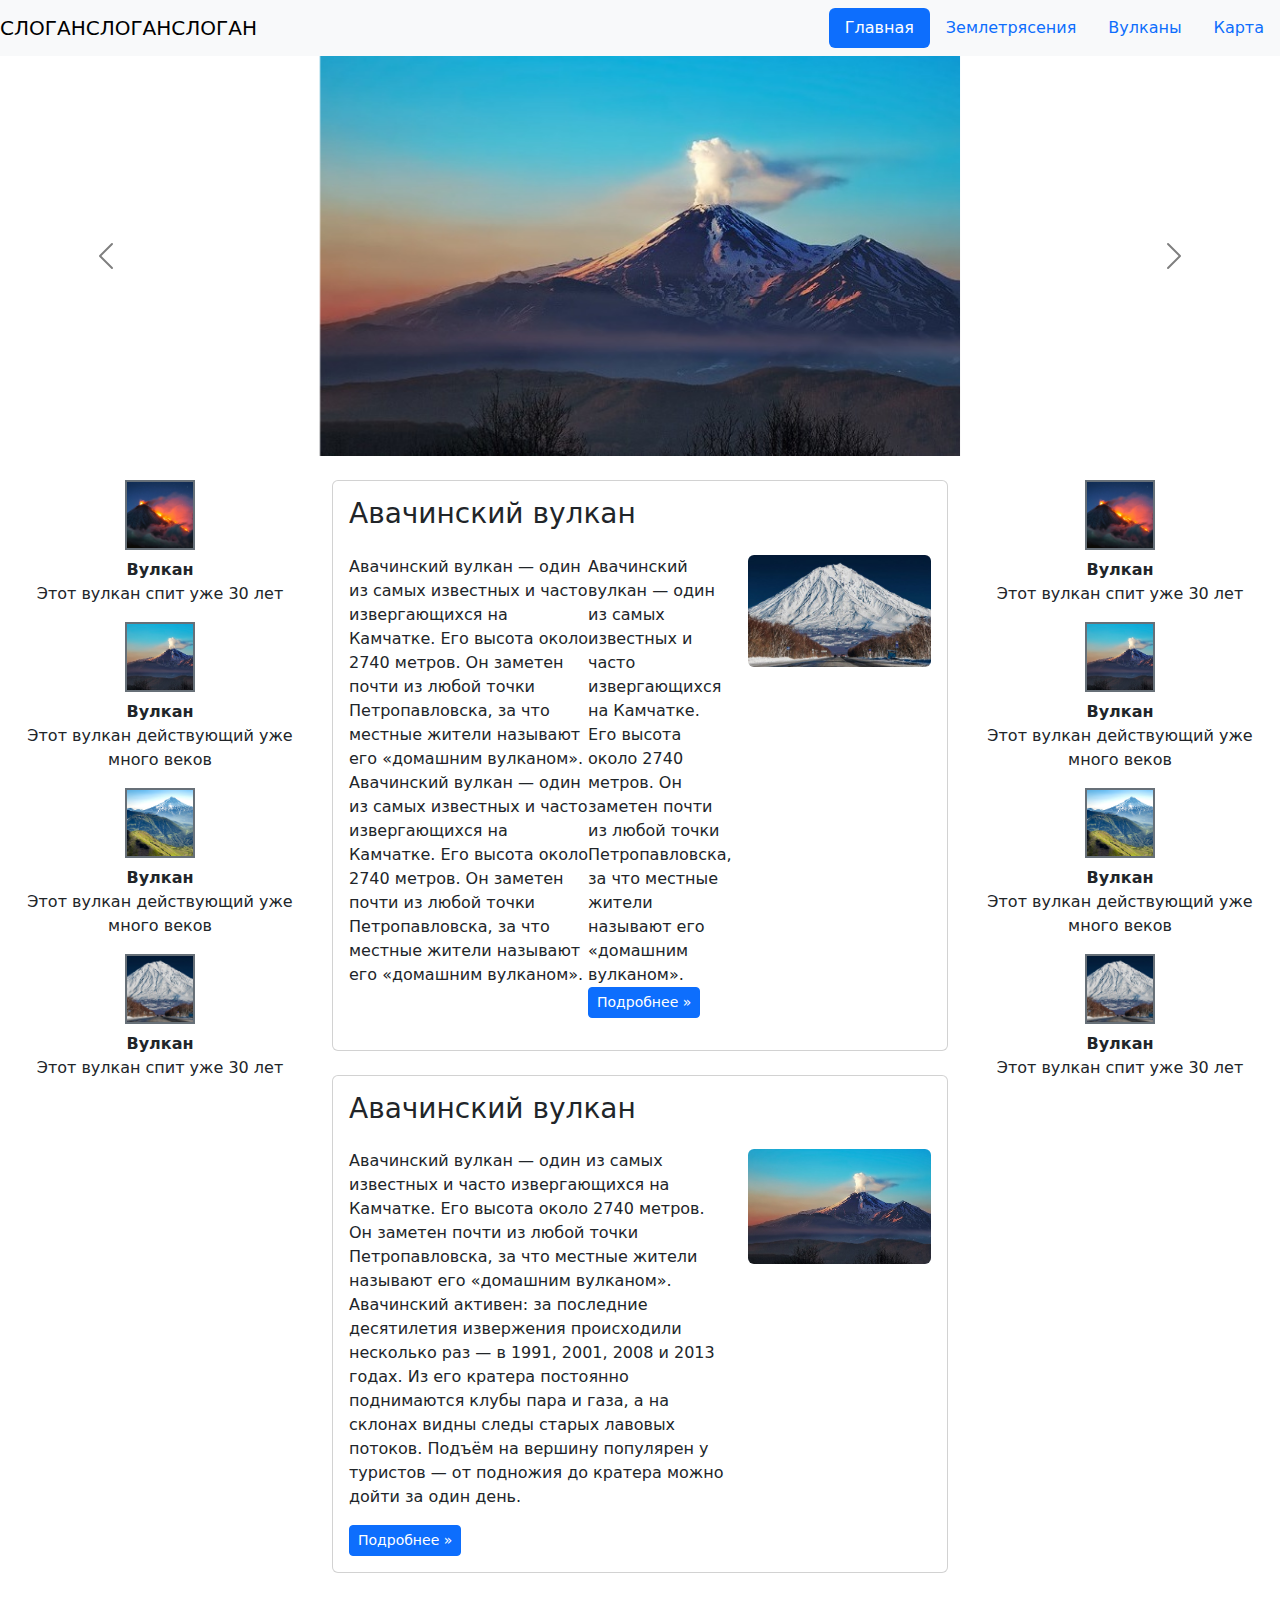
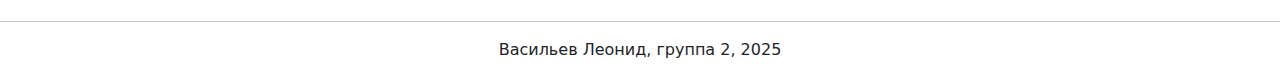
<file: index.html>
<!DOCTYPE html>
<html lang="ru">
<head>
  <meta charset="UTF-8">
  <meta name="viewport" content="width=device-width, initial-scale=1.0">
  <title>Вулканы и землетрясения</title>

  
  <link href="https://cdn.jsdelivr.net/npm/bootstrap@5.3.3/dist/css/bootstrap.min.css" rel="stylesheet">
    
  <script src="https://cdn.jsdelivr.net/npm/bootstrap@5.3.3/dist/js/bootstrap.bundle.min.js"></script>
  <link rel="stylesheet" href="styles/style.css">
</head>
<body>

<!--   
  <header class="border rounded-3 p-2 mb-3">
    <div class="container-fluid d-flex align-items-center">
      <div class="logo fw-bold me-auto">
        СЛОГАНСЛОГАНСЛОГАН
      </div>

      <nav class="headmenu nav nav-pills">
        <a href="#" class="nav-link active" aria-current="page">Главная</a>
        <a href="#" class="nav-link">Землетрясения</a>
        <a href="#" class="nav-link">Вулканы</a>
        <a href="#" class="nav-link">Карта</a>
      </nav>
    </div>
  </header> -->
 <header><div class="navbar navbar-expand-md bg-light navbar-light " >  

 <a class="navbar-brand" href="#">СЛОГАНСЛОГАНСЛОГАН</a>
 
 <button
 class="navbar-toggler"
 type="button"
 data-bs-toggle="collapse"
 data-bs-target="#menu"
 >
 <span class="navbar-toggler-icon"></span>
 </button>
 
 <div class="collapse navbar-collapse nav nav-pills justify-content-end flex-column flex-md-row  " id="menu">
        <a href="#" class="nav-link active" aria-current="page">Главная</a>
        <a href="#" class="nav-link">Землетрясения</a>
        <a href="#" class="nav-link">Вулканы</a>
        <a href="#" class="nav-link">Карта</a>
 </div>
 </div>
</header>

  <main class="container-fluid mb-5">

  
<div
 id="gallery"
 class="carousel slide carousel-dark mb-4" data-bs-ride="carousel">
 
 <div class="carousel-inner">
        <div class="carousel-item active ">
            <img src="assets/avacha.jpg" class="d-block mx-auto" alt="">
        </div>
        <div class="carousel-item ">
            <img src="assets/kluchevskaya.jpg" class="d-block mx-auto" alt="">
        </div>
        <div class="carousel-item ">
            <img src="assets/koryak.jpg" class="d-block mx-auto" alt="">
        </div>
        <div class="carousel-item ">
            <img src="assets/viluch.jpg" class="d-block mx-auto" alt="">
        </div>
        <div class="carousel-item ">
            <img src="assets/kluchevskaya.jpg" class="d-block mx-auto" alt="">
        </div>
        <div class="carousel-item ">
            <img src="assets/avacha.jpg" class="d-block mx-auto" alt="">
        </div>
        <div class="carousel-item ">
            <img src="assets/avacha.jpg" class="d-block mx-auto" alt="">
        </div>
 </div>

  
 <button
 class="carousel-control-prev"
 type="button"
 data-bs-target="#gallery"
 data-bs-slide="prev">
 <span class="carousel-control-prev-icon" aria-hidden="true"></span>
 <span class="visually-hidden">Предыдущий</span>
 </button>
 <button
 class="carousel-control-next"
 type="button"
 data-bs-target="#gallery"
 data-bs-slide="next">
 <span class="carousel-control-next-icon" aria-hidden="true"></span>
 <span class="visually-hidden">Следующий</span>
 </button>
</div>

     <div class="row g-4">
      <div class="col-md-3">
        <div class="square--gallery d-flex flex-column gap-3 text-center">

          <div class="fram">
            <img src="/assets/kluchevskaya.jpg" class="square-img mb-2" alt="Вулкан">
            <div>
              <strong>Вулкан</strong><br>
              Этот вулкан спит уже 30 лет
            </div>
          </div>

          <div class="fram">
            <img src="/assets/avacha.jpg" class="square-img mb-2" alt="Вулкан">
            <div>
              <strong>Вулкан</strong><br>
              Этот вулкан действующий уже много веков
            </div>
          </div>

          <div class="fram">
            <img src="/assets/viluch.jpg" class="square-img mb-2" alt="Вулкан">
            <div>
              <strong>Вулкан</strong><br>
              Этот вулкан действующий уже много веков
            </div>
          </div>

          <div class="fram">
            <img src="/assets/koryak.jpg" class="square-img mb-2" alt="Вулкан">
            <div>
              <strong>Вулкан</strong><br>
              Этот вулкан спит уже 30 лет
            </div>
          </div>

        </div>
      </div>

      
      <div class="col-md-6 articles d-flex flex-column gap-4">

    
        <div class="card">
          <div class="card-body">
            <h3 class="card-title">Авачинский вулкан</h3>

            <div class="row g-3 align-items-start mt-2">
              <div class="col-md-8 d-flex">
                <p class="mb-3">
                  Авачинский вулкан — один из самых известных и часто извергающихся на Камчатке.
                  Его высота около 2740 метров. Он заметен почти из любой точки Петропавловска,
                  за что местные жители называют его «домашним вулканом».
                  Авачинский вулкан — один из самых известных и часто извергающихся на Камчатке.
                  Его высота около 2740 метров. Он заметен почти из любой точки Петропавловска,
                  за что местные жители называют его «домашним вулканом».
                </p>

                <p class="mb-3">
                  Авачинский вулкан — один из самых известных и часто извергающихся на Камчатке.
                  Его высота около 2740 метров. Он заметен почти из любой точки Петропавловска,
                  за что местные жители называют его «домашним вулканом».
                  <a href="#" class="btn btn-primary btn-sm">Подробнее »</a>
                </p>

                
              </div>
              <div class="col-md-4">
                <img src="/assets/koryak.jpg" class="img-fluid rounded" alt="Авачинский вулкан">
              </div>
            </div>
          </div>
        </div>

        
        <div class="card">
          <div class="card-body">
            <h3 class="card-title">Авачинский вулкан</h3>

            <div class="row g-3 align-items-start mt-2">
              <div class="col-md-8">
                <p class="mb-3">
                  Авачинский вулкан — один из самых известных и часто извергающихся на Камчатке.
                  Его высота около 2740 метров. Он заметен почти из любой точки Петропавловска,
                  за что местные жители называют его «домашним вулканом». Авачинский активен: за
                  последние десятилетия извержения происходили несколько раз — в 1991, 2001, 2008 и
                  2013 годах. Из его кратера постоянно поднимаются клубы пара и газа, а на склонах
                  видны следы старых лавовых потоков. Подъём на вершину популярен у туристов —
                  от подножия до кратера можно дойти за один день.
                </p>

                <a href="#" class="btn btn-primary btn-sm">Подробнее »</a>
              </div>
              <div class="col-md-4">
                <img src="/assets/avacha.jpg" class="img-fluid rounded" alt="Авачинский вулкан">
              </div>
            </div>
          </div>
        </div>

      </div>
    


   <div class="col-md-3">
        <div class="square--gallery d-flex flex-column gap-3 text-center">

          <div class="fram">
            <img src="/assets/kluchevskaya.jpg" class="square-img mb-2" alt="Вулкан">
            <div>
              <strong>Вулкан</strong><br>
              Этот вулкан спит уже 30 лет
            </div>
          </div>

          <div class="fram">
            <img src="/assets/avacha.jpg" class="square-img mb-2" alt="Вулкан">
            <div>
              <strong>Вулкан</strong><br>
              Этот вулкан действующий уже много веков
            </div>
          </div>

          <div class="fram">
            <img src="/assets/viluch.jpg" class="square-img mb-2" alt="Вулкан">
            <div>
              <strong>Вулкан</strong><br>
              Этот вулкан действующий уже много веков
            </div>
          </div>

          <div class="fram">
            <img src="/assets/koryak.jpg" class="square-img mb-2" alt="Вулкан">
            <div>
              <strong>Вулкан</strong><br>
              Этот вулкан спит уже 30 лет
            </div>
          </div>

        </div>
      </div>
    </div>
  </main>

  <hr>

  <footer class="text-center pb-3">
    <p class="mb-0">
      Васильев Леонид, группа 2, 2025
    </p>
  </footer>


</body>
</html>
</file>
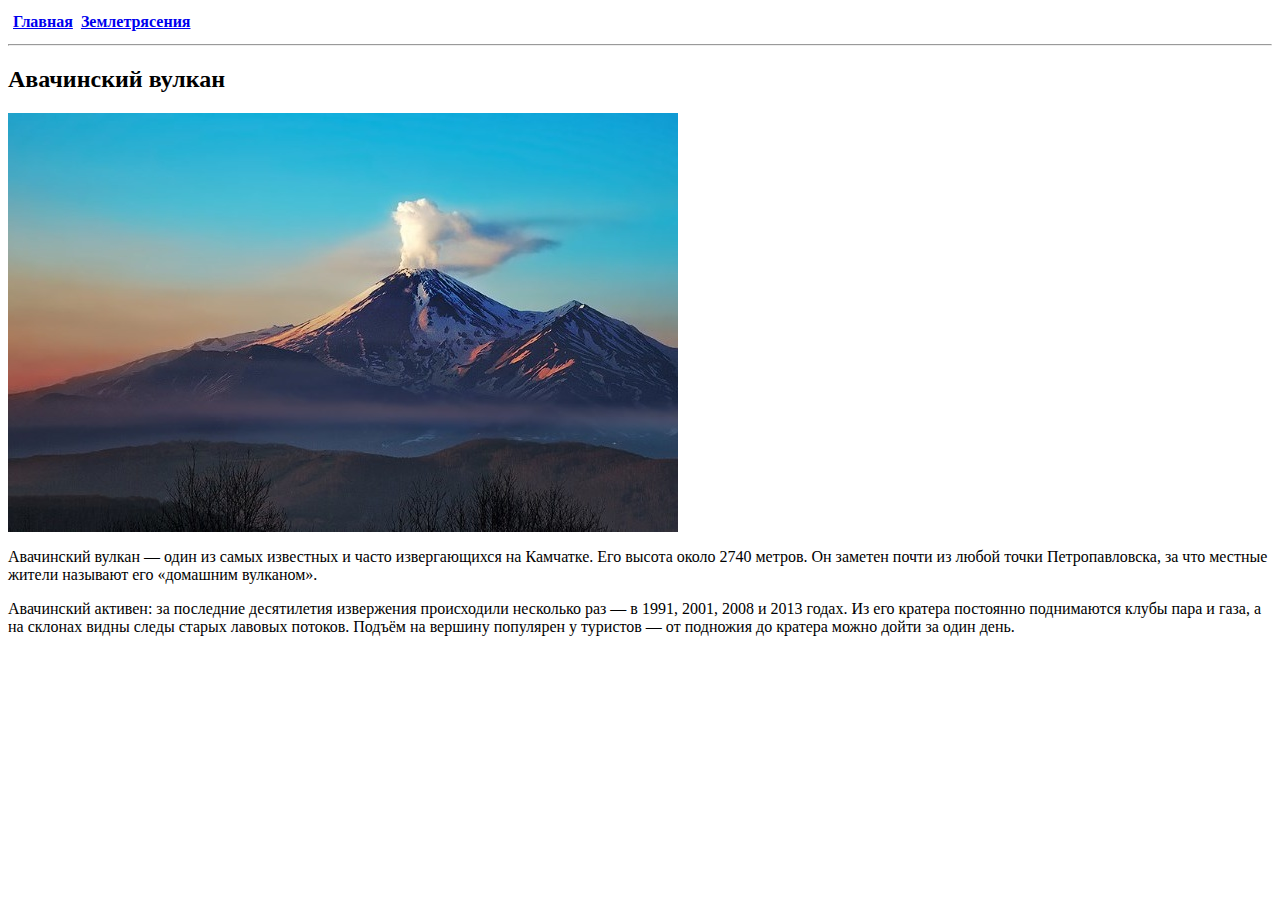
<file: avacha.html>
<!DOCTYPE html>
<html lang="en">
<head>
    <meta charset="UTF-8">
    <meta name="viewport" content="width=device-width, initial-scale=1.0">
    <title>Document</title>
</head>
<body>
    <table cellpadding = 3>
    <tr>
        <th><a href = index.html> Главная</a></th>
        <!-- <th><a href = avacha.html> Авачинский Вулкан</a></th> -->
        <th><a href = earthquakes.html> Землетрясения</a></th>
    </tr>
</table>
<hr>


    <h2>Авачинский вулкан</h2>
    <img src = /assets/avacha.jpg  align = top alt =" ">
    <p>
        Авачинский вулкан — один из самых известных и часто извергающихся на Камчатке. Его высота около 2740 метров. Он заметен почти из любой точки Петропавловска, за что местные жители называют его «домашним вулканом».
    </p>
    <p>
        Авачинский активен: за последние десятилетия извержения происходили несколько раз — в 1991, 2001, 2008 и 2013 годах. Из его кратера постоянно поднимаются клубы пара и газа, а на склонах видны следы старых лавовых потоков. Подъём на вершину популярен у туристов — от подножия до кратера можно дойти за один день. 
    </p>




</body>
</html>
</file>
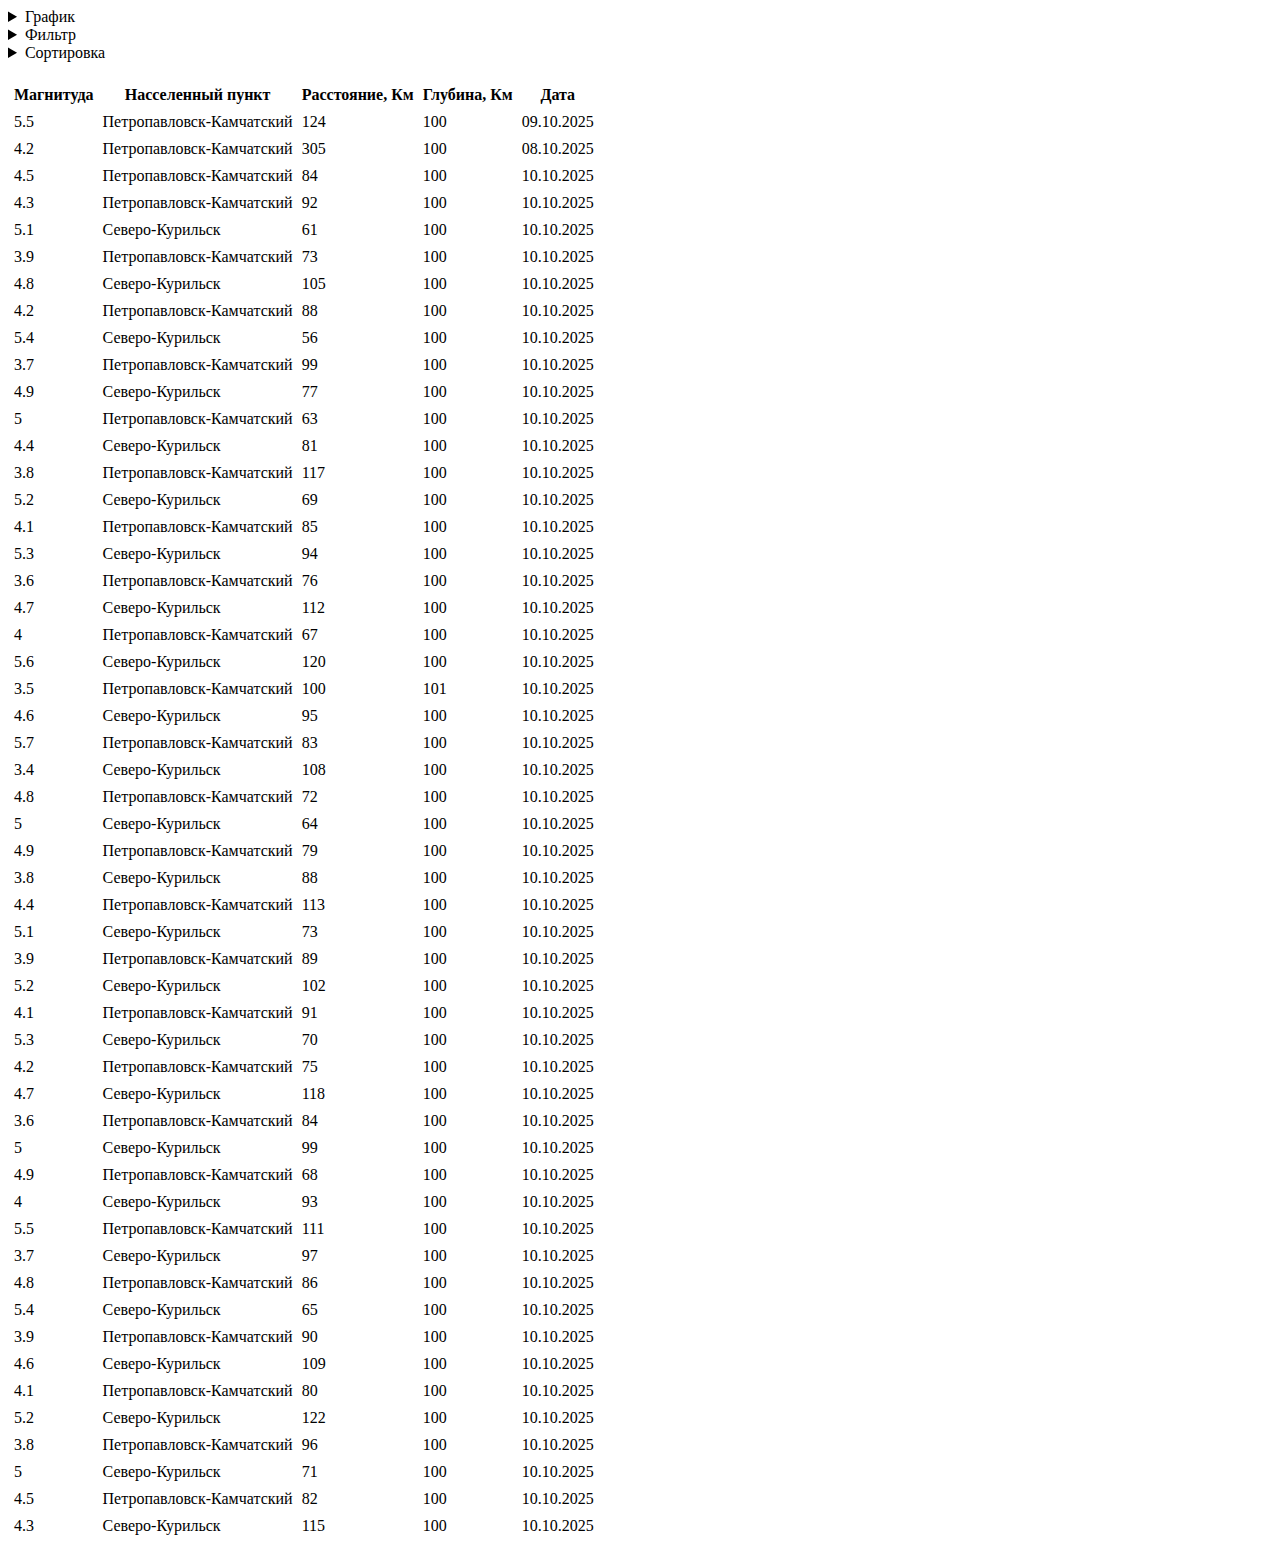
<file: earthquakes.html>
<!DOCTYPE html>
<html lang="ru">
  <head>
    <meta charset="utf-8">
    <title>Фильтры и сортировка</title>
    <link rel="stylesheet" href="styles/style.css">
    <script src="JavaScript/data.js"></script>
    <script src="JavaScript/main.js"></script>
    <script src="JavaScript/table.js"></script>
    <script src="JavaScript/filter.js"></script>
    <script src="JavaScript/sort.js"></script>
  </head>
  <body>
    <details>
        <summary>График</summary>
            <form>
                <label><b>Значение по оси X</b></label>   <br>
                <input  type="radio"  name="Xvalue" value="0"> Дата <br>
                <input  type="radio"  name="Xvalue" value="1"> Расстояние
            </form>
            <form>
                <label><b>Значение по оси X</b></label>   <br>
                <input  type="checkbox"  name="Yvalue" value="0">Максимальная глубина <br>
                <input  type="checkbox"  name="Yvalue" value="1">Минимальная глубина <br>
                <input  type="checkbox"  name="Yvalue" value="2">Максимальная магнитуда<br>
                <input  type="checkbox"  name="Yvalue" value="3">Минимальная магнитуда <br>
            </form>
            <br>
            <input type = "button" value ="Построить"><br>
            Здесь будет график
    </details>
    <details>
      <summary>Фильтр</summary>
      
      <form id="filter">
      <p>
        <label for="magnFrom">Магнитуда:</label>
        от <input type="number" min="0" max="10" id="magnFrom">
        до <input type="number" min="0" max="10" id="magnTo">
      </p>

      <p>
        <label for="country">Населённый пункт</label>
        <select name="country" id="country">
          <option value="2" selected>Нет</option>
          <option value="0">Петропавловск-Камчатский</option>
          <option value="1">Северо-Курильск</option>
        </select>
      </p>

      <p>
        <label for="distanceFrom">Расстояние от населённого пункта (км):</label>
        от <input type="number" min="0" max="500" id="distanceFrom">
        до <input type="number" min="0" max="500" id="distanceTo">
      </p>

      <p>
        <label for="depthFrom">Глубина (км):</label>
        от <input type="number" min="0" max="500" id="depthFrom">
        до <input type="number" min="0" max="500" id="depthTo">
      </p>

      <p>
        <label for="dateFrom">Дата:</label>
        с <input type="date" id="dateFrom">
        до <input type="date" id="dateTo">
      </p>

      <input type="button" value="Найти" id="findBtn">
      <input type="button" value="Очистить фильтры" id="clearFilterBtn">
    </form></details>
    

   
    <details>
      <summary>Сортировка</summary>
    <form id="sort">
      <p>Сортировать по</p>
      <p>
        <select id="fieldsFirst"></select>
        по убыванию? <input type="checkbox" id="fieldsFirstDesc">
      </p>
      <p>
        <select id="fieldsSecond"></select>
        по убыванию? <input type="checkbox" id="fieldsSecondDesc">
      </p>
      <input type="button" value="Сортировать" id="sortBtn">
      <input type="button" value="Сбросить сортировку" id="resetSortBtn">
    </form>
    </details>
    <br>

    <table cellpadding="3" cellspacing="3" id="list"></table>
  </body>
</html>
</file>
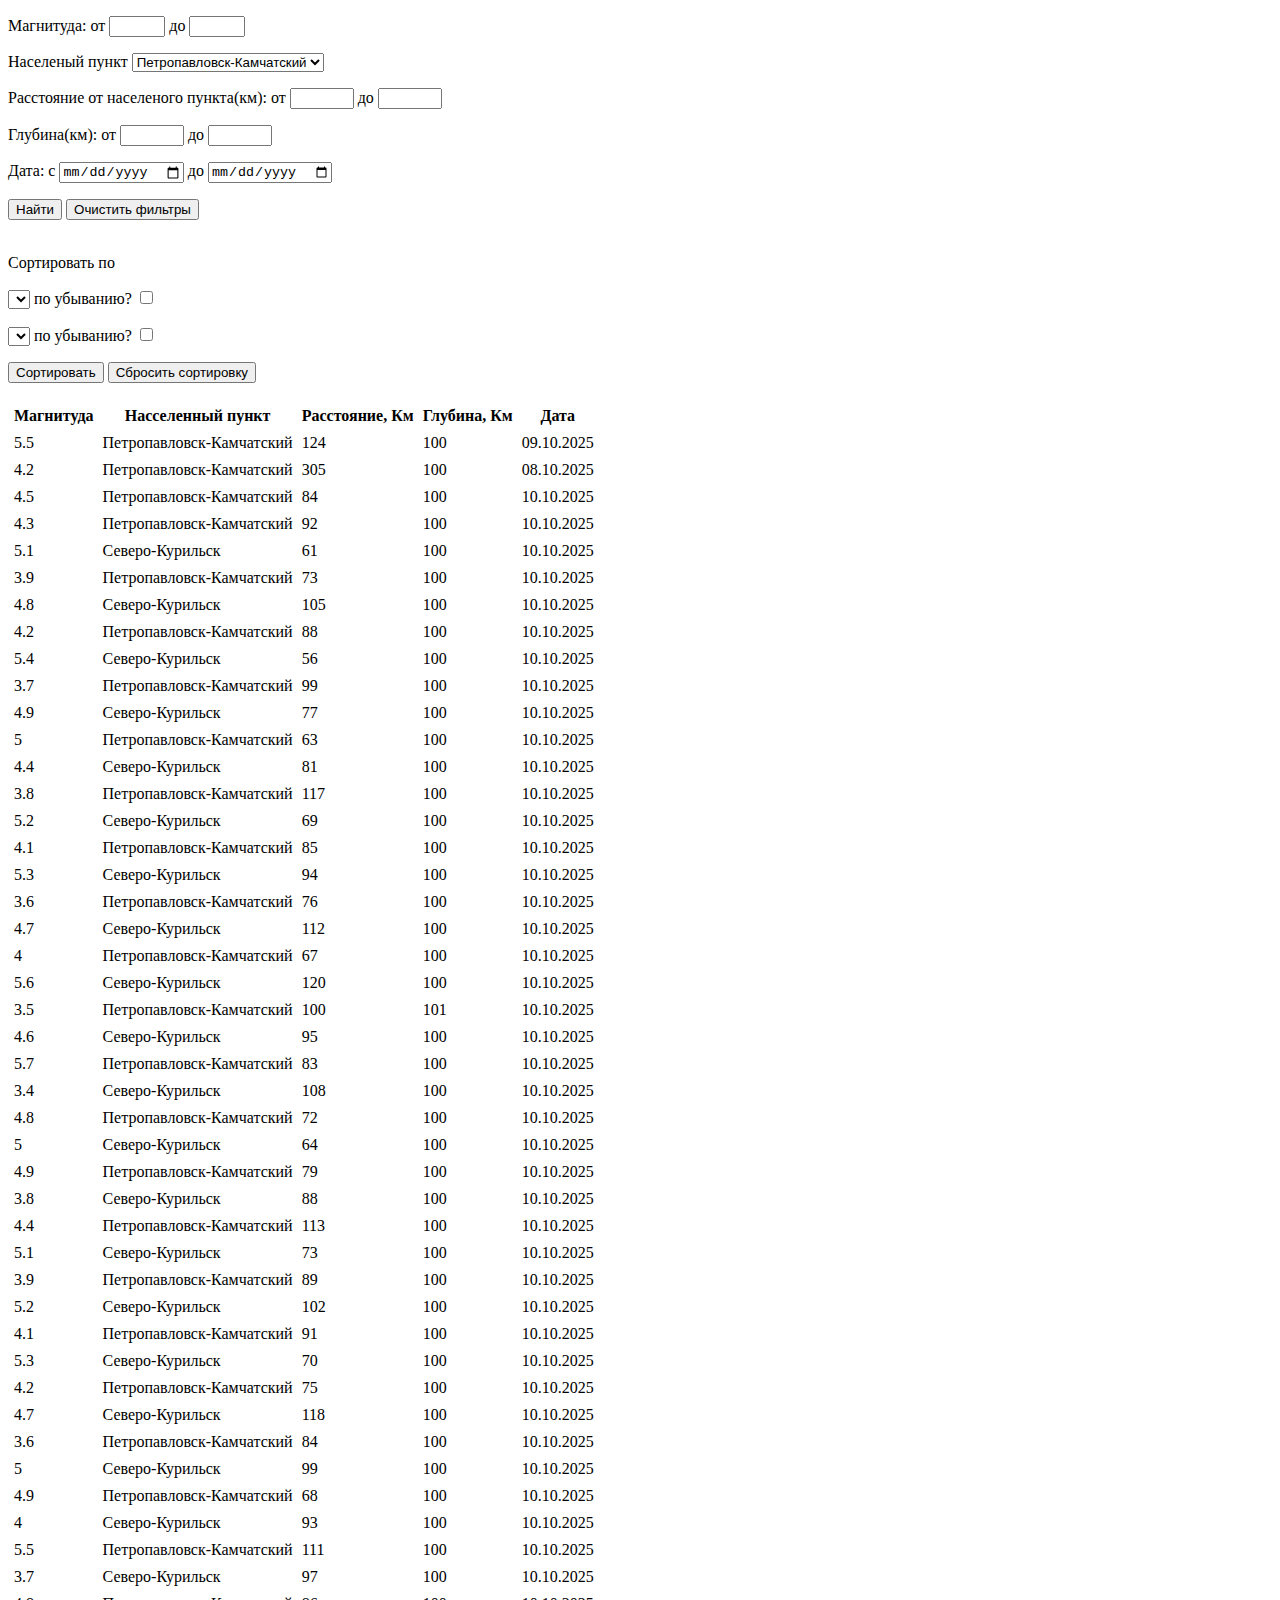
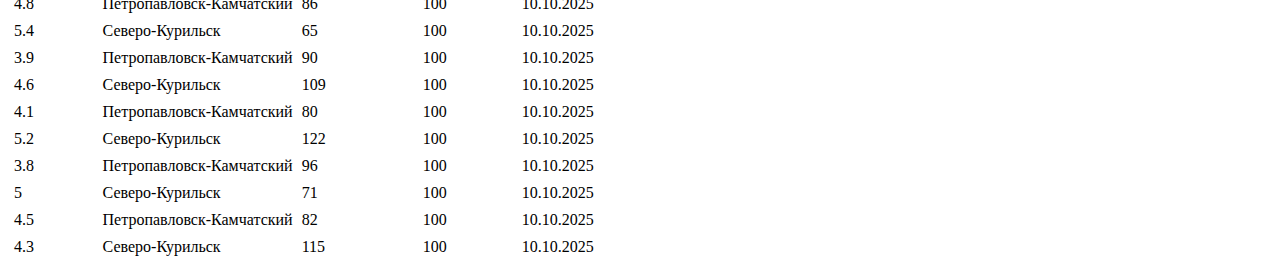
<file: eqeq.html>
<!DOCTYPE html>
<html lang="ru">
  <head>
    <meta charset="utf-8">
    <title>Фильтры и сортировка</title>
    <link rel="stylesheet" href="styles/style.css">
    <script src="JavaScript/data.js"></script>
    <script src="JavaScript/main.js"></script>
    <script src="JavaScript/table.js"></script>
    <script src="JavaScript/filter.js"></script>
    <script src="JavaScript/sort.js"></script>
  </head>
  <body>
    <form id="filter">
      
      <p>
        <label for="magnFrom"> Магнитуда:</label>
        от <input type="number" min="0" max="10" id="magnFrom"> до <input type="number" min="0" max="10" id="magnTo">
        
      </p>
      <p>
        <label> Населеный пункт</label>
                    <select name="country"> 
                        <option value="0">Петропавловск-Камчатский</option>
                        <option value="1">Северо-Курильск</option>
                        <option value="2">Нет</option>
                    </select>
      </p>
      <p>
        <label> Расстояние от населеного пункта(км):</label>
                от <input type="number" min="0" max="500"> до <input type="number" min="0" max="500">
      </p>
      <p>
        <label> Глубина(км):</label>
                 от <input type="number" min="0" max="500"> до <input type="number" min="0" max="500">
      </p>
      <p>
        <label> Дата:</label>
                с <input type="date" > до <input type="date" >
      </p>
      
      <input type="button" value="Найти">
      <input type="button" value="Очистить фильтры"> 
    </form> 
    
    <br>
      <form id="sort">
    <p> Сортировать по</p>
    <p>
      <select id="fieldsFirst">
      </select> 
      по убыванию? <input  type="checkbox"  id="fieldsFirstDesc">
    </p>
    <p> 
      <select id="fieldsSecond">
      </select> 
      по убыванию? <input  type="checkbox"  id="fieldsSecondDesc">
    </p>
    <input type="button" value="Сортировать"> 
    <input type="button" value="Сбросить сортировку">
  </form>   
    <br>
    <table  cellpadding="3" cellspacing="3" id="list">
    </table>
    <script>
      
    </script>
  </body>
</html>
</file>
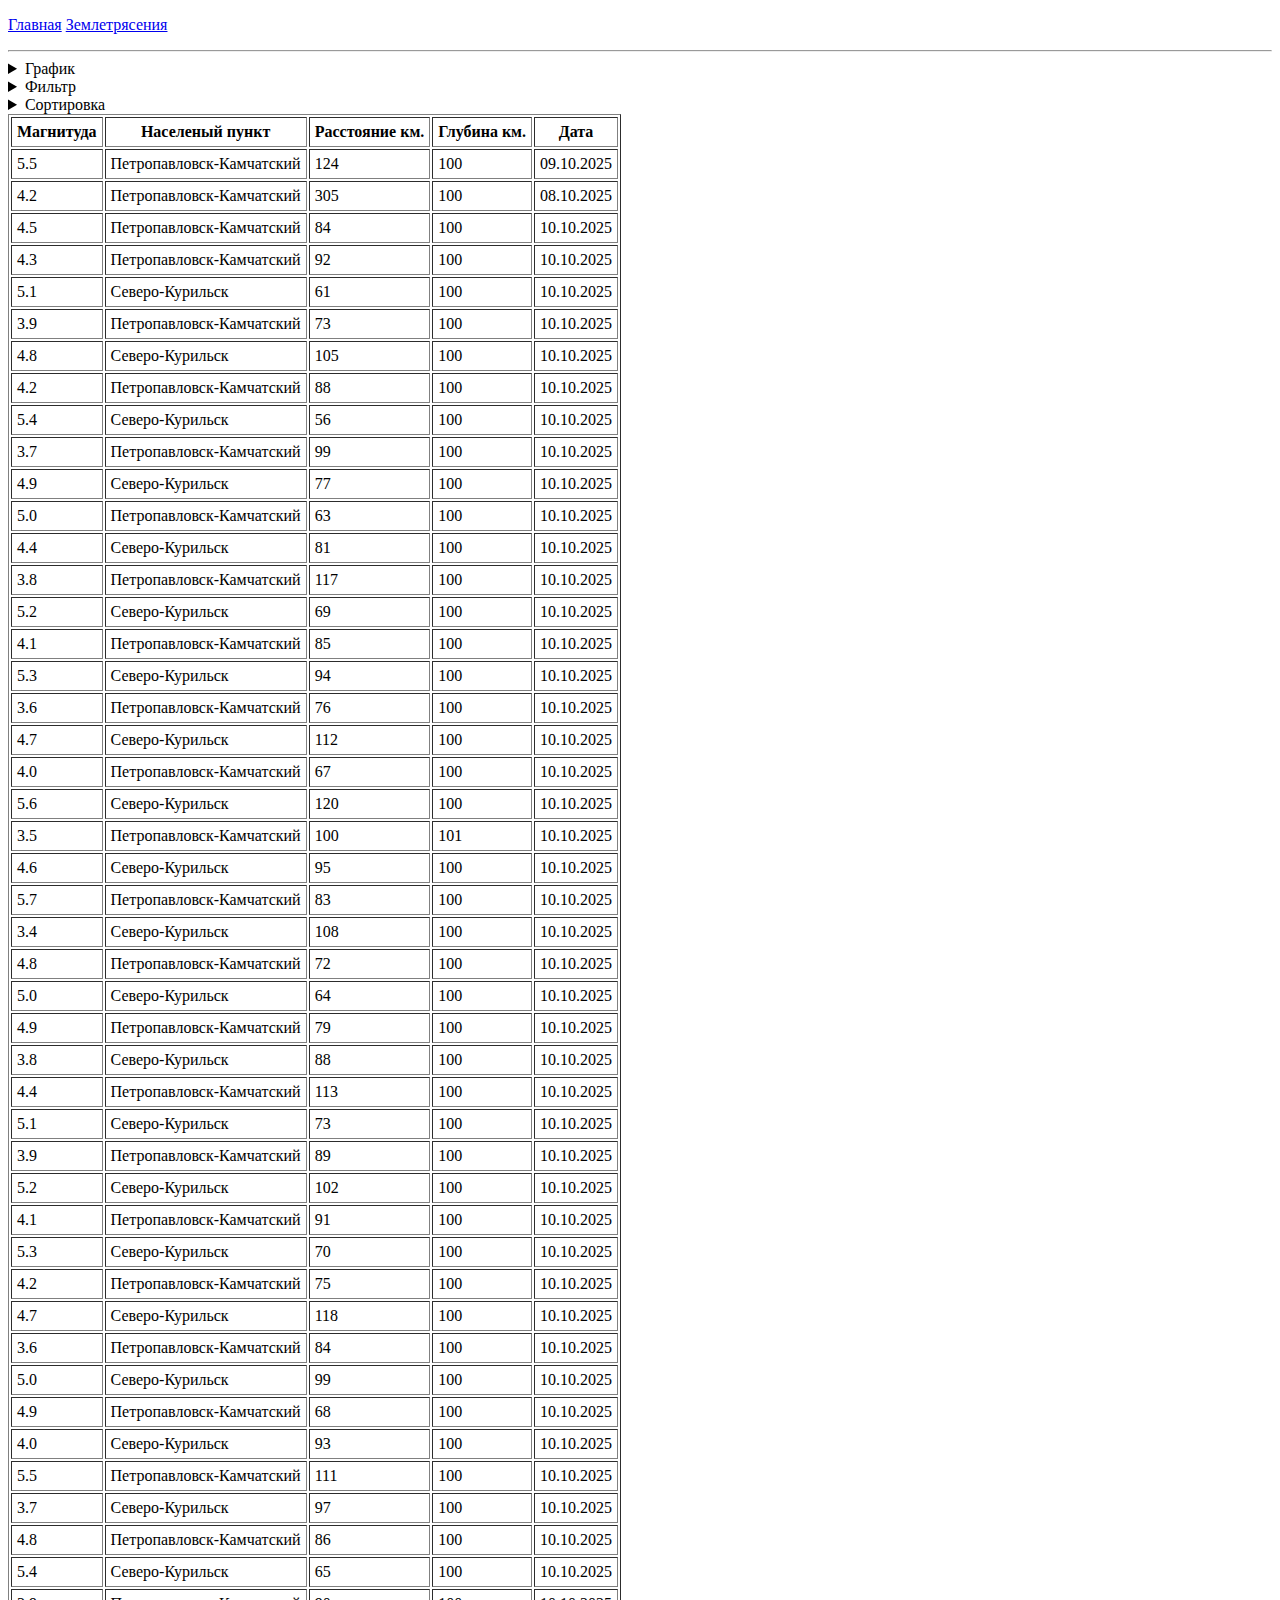
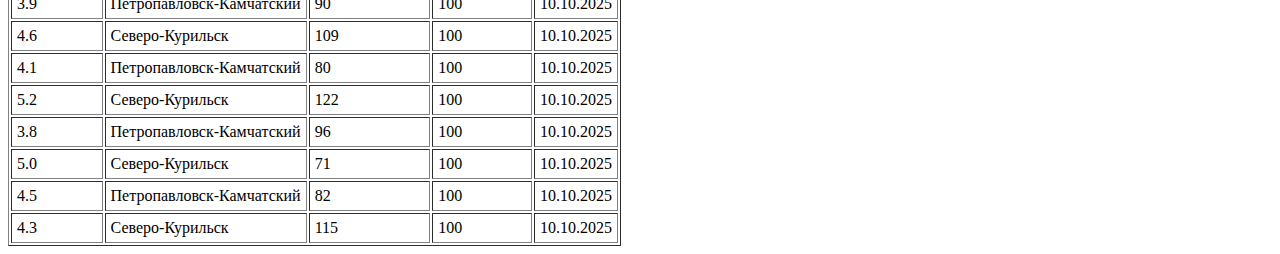
<file: oldEarth.html>
<!DOCTYPE html>
<html lang="ru">
<head>
    <meta charset="UTF-8">
    <meta name="viewport" content="width=device-width, initial-scale=1.0">
    <title>Вулканы и землетрясения</title>
</head>
<body>
<p>
   
        <a href = index.html> Главная</a>
        <!-- <th><a href = avacha.html> Авачинский Вулкан</a></th> -->
        <a href = #> Землетрясения</a>
    
</p>
<hr>
    <details>
        <summary>График</summary>
            <form>
                <label><b>Значение по оси X</b></label>   <br>
                <input  type="radio"  name="Xvalue" value="0"> Дата <br>
                <input  type="radio"  name="Xvalue" value="1"> Расстояние
            </form>
            <form>
                <label><b>Значение по оси X</b></label>   <br>
                <input  type="checkbox"  name="Yvalue" value="0">Максимальная глубина <br>
                <input  type="checkbox"  name="Yvalue" value="1">Минимальная глубина <br>
                <input  type="checkbox"  name="Yvalue" value="2">Максимальная магнитуда<br>
                <input  type="checkbox"  name="Yvalue" value="3">Минимальная магнитуда <br>
            </form>
            <br>
            <input type = "button" value ="Построить"><br>
            Здесь будет график
    </details>
    <details>
        <summary>Фильтр</summary>
            <form>
                    <label> Магнитуда:</label>
                от <input type="number" min="0" max="10"> до <input type="number" min="0" max="10">
                </form>
            <form>         
                    <label> Расстояние от населеного пункта(км):</label>
                от <input type="number" min="0" max="500"> до <input type="number" min="0" max="500">
            </form>
            <form>         
                    <label> Глубина(км):</label>
                от <input type="number" min="0" max="500"> до <input type="number" min="0" max="500">
            </form>
            <form>         
                    <label> Дата:</label>
                с <input type="date" > до <input type="date" >
            </form>
            <form>         
                    <label> Населеный пункт</label>
                    <select name="country"> 
                        <option value="0">Петропавловск-Камчатский</option>
                        <option value="1">Северо-Курильск</option>
                        <option value="2">Нет</option>
                    </select>
            </form>
            <br>
            <input type = "button" value ="Построить">
    </details>
    <details>
        <summary>Сортировка</summary>
            <form>         
                Первый уровень:
                <select name="language">
                    <option value="0"> Магнитуда </option>
                    <option value="1"> Глубина </option>
                    <option value="2"> Расстояние </option>
                    <option value="3"> Дата </option>
                    <option value="4"> Населенный пункт </option>
                    <option value="5" selected> Нет </option>
                </select> по убыванию? <input type = checkbox>
            </form>
            
            <form>         
                Второй уровень:
                <select name="language">
                    <option value="0"> Магнитуда </option>
                    <option value="1"> Глубина </option>
                    <option value="2"> Расстояние </option>
                    <option value="3"> Дата </option>
                    <option value="4"> Нсселенный пункт </option>
                    <option value="5" selected> Нет </option>
                </select> по убыванию? <input type = checkbox>
            </form>
            
            <form>         
                Третий уровень:
                <select name="language">
                    <option value="0"> Магнитуда </option>
                    <option value="1"> Глубина </option>
                    <option value="2"> Расстояние </option>
                    <option value="3"> Дата </option>
                    <option value="4"> Населенный пункт </option>
                    <option value="5" selected> Нет </option>
                </select> по убыванию? <input type = checkbox>
            </form>
            <br>
            <input type = "button" value ="Сортировать">
    </details>


    <!-- <form>
        <label><b>Выберите населеный пункт</b></label>   <br>
        <input  type="radio"  name="country" value="0"> Петропавловска-Камчатский <br>
        <input  type="radio"  name="country" value="1"> Северо-Курильск
    </form>


    


    
<input type = "button" value ="Сформировать"> -->

<table border="1px" cellpadding =5 >
<tr>
    <th>Магнитуда</th>
    <th>Населеный пункт</th>
    <th>Расстояние км.</th>
    <th>Глубина км.</th>
    <th>Дата</th>
</tr>
<tr>
    <td>5.5</td>
    <td>Петропавловск-Камчатский</td>
    <td>124 </td>
    <td>100</td>
    <td>09.10.2025</td>
</tr>
<tr>
    <td>4.2</td>
    <td>Петропавловск-Камчатский</td>
    <td>305 </td>
    <td>100</td>
    <td>08.10.2025</td>
</tr>
<tr>
    <td>4.5</td>
    <td>Петропавловск-Камчатский</td>
    <td>84 </td>
    <td>100</td>
    <td>10.10.2025</td>
</tr>
<tr><td>4.3</td><td>Петропавловск-Камчатский</td><td>92 </td><td>100</td><td>10.10.2025</td></tr>
<tr><td>5.1</td><td>Северо-Курильск</td><td>61 </td><td>100</td><td>10.10.2025</td></tr>
<tr><td>3.9</td><td>Петропавловск-Камчатский</td><td>73 </td><td>100</td><td>10.10.2025</td></tr>
<tr><td>4.8</td><td>Северо-Курильск</td><td>105 </td><td>100</td><td>10.10.2025</td></tr>
<tr><td>4.2</td><td>Петропавловск-Камчатский</td><td>88 </td><td>100</td><td>10.10.2025</td></tr>
<tr><td>5.4</td><td>Северо-Курильск</td><td>56 </td><td>100</td><td>10.10.2025</td></tr>
<tr><td>3.7</td><td>Петропавловск-Камчатский</td><td>99 </td><td>100</td><td>10.10.2025</td></tr>
<tr><td>4.9</td><td>Северо-Курильск</td><td>77 </td><td>100</td><td>10.10.2025</td></tr>
<tr><td>5.0</td><td>Петропавловск-Камчатский</td><td>63 </td><td>100</td><td>10.10.2025</td></tr>
<tr><td>4.4</td><td>Северо-Курильск</td><td>81 </td><td>100</td><td>10.10.2025</td></tr>
<tr><td>3.8</td><td>Петропавловск-Камчатский</td><td>117 </td><td>100</td><td>10.10.2025</td></tr>
<tr><td>5.2</td><td>Северо-Курильск</td><td>69 </td><td>100</td><td>10.10.2025</td></tr>
<tr><td>4.1</td><td>Петропавловск-Камчатский</td><td>85 </td><td>100</td><td>10.10.2025</td></tr>
<tr><td>5.3</td><td>Северо-Курильск</td><td>94 </td><td>100</td><td>10.10.2025</td></tr>
<tr><td>3.6</td><td>Петропавловск-Камчатский</td><td>76 </td><td>100</td><td>10.10.2025</td></tr>
<tr><td>4.7</td><td>Северо-Курильск</td><td>112 </td><td>100</td><td>10.10.2025</td></tr>
<tr><td>4.0</td><td>Петропавловск-Камчатский</td><td>67 </td><td>100</td><td>10.10.2025</td></tr>
<tr><td>5.6</td><td>Северо-Курильск</td><td>120 </td><td>100</td><td>10.10.2025</td></tr>
<tr><td>3.5</td><td>Петропавловск-Камчатский</td><td>100</td><td>101 </td><td>10.10.2025</td></tr>
<tr><td>4.6</td><td>Северо-Курильск</td><td>95 </td><td>100</td><td>10.10.2025</td></tr>
<tr><td>5.7</td><td>Петропавловск-Камчатский</td><td>83 </td><td>100</td><td>10.10.2025</td></tr>
<tr><td>3.4</td><td>Северо-Курильск</td><td>108 </td><td>100</td><td>10.10.2025</td></tr>
<tr><td>4.8</td><td>Петропавловск-Камчатский</td><td>72 </td><td>100</td><td>10.10.2025</td></tr>
<tr><td>5.0</td><td>Северо-Курильск</td><td>64 </td><td>100</td><td>10.10.2025</td></tr>
<tr><td>4.9</td><td>Петропавловск-Камчатский</td><td>79 </td><td>100</td><td>10.10.2025</td></tr>
<tr><td>3.8</td><td>Северо-Курильск</td><td>88 </td><td>100</td><td>10.10.2025</td></tr>
<tr><td>4.4</td><td>Петропавловск-Камчатский</td><td>113 </td><td>100</td><td>10.10.2025</td></tr>
<tr><td>5.1</td><td>Северо-Курильск</td><td>73 </td><td>100</td><td>10.10.2025</td></tr>
<tr><td>3.9</td><td>Петропавловск-Камчатский</td><td>89 </td><td>100</td><td>10.10.2025</td></tr>
<tr><td>5.2</td><td>Северо-Курильск</td><td>102 </td><td>100</td><td>10.10.2025</td></tr>
<tr><td>4.1</td><td>Петропавловск-Камчатский</td><td>91 </td><td>100</td><td>10.10.2025</td></tr>
<tr><td>5.3</td><td>Северо-Курильск</td><td>70 </td><td>100</td><td>10.10.2025</td></tr>
<tr><td>4.2</td><td>Петропавловск-Камчатский</td><td>75 </td><td>100</td><td>10.10.2025</td></tr>
<tr><td>4.7</td><td>Северо-Курильск</td><td>118 </td><td>100</td><td>10.10.2025</td></tr>
<tr><td>3.6</td><td>Петропавловск-Камчатский</td><td>84 </td><td>100</td><td>10.10.2025</td></tr>
<tr><td>5.0</td><td>Северо-Курильск</td><td>99 </td><td>100</td><td>10.10.2025</td></tr>
<tr><td>4.9</td><td>Петропавловск-Камчатский</td><td>68 </td><td>100</td><td>10.10.2025</td></tr>
<tr><td>4.0</td><td>Северо-Курильск</td><td>93 </td><td>100</td><td>10.10.2025</td></tr>
<tr><td>5.5</td><td>Петропавловск-Камчатский</td><td>111 </td><td>100</td><td>10.10.2025</td></tr>
<tr><td>3.7</td><td>Северо-Курильск</td><td>97 </td><td>100</td><td>10.10.2025</td></tr>
<tr><td>4.8</td><td>Петропавловск-Камчатский</td><td>86 </td><td>100</td><td>10.10.2025</td></tr>
<tr><td>5.4</td><td>Северо-Курильск</td><td>65 </td><td>100</td><td>10.10.2025</td></tr>
<tr><td>3.9</td><td>Петропавловск-Камчатский</td><td>90 </td><td>100</td><td>10.10.2025</td></tr>
<tr><td>4.6</td><td>Северо-Курильск</td><td>109 </td><td>100</td><td>10.10.2025</td></tr>
<tr><td>4.1</td><td>Петропавловск-Камчатский</td><td>80 </td><td>100</td><td>10.10.2025</td></tr>
<tr><td>5.2</td><td>Северо-Курильск</td><td>122 </td><td>100</td><td>10.10.2025</td></tr>
<tr><td>3.8</td><td>Петропавловск-Камчатский</td><td>96 </td><td>100</td><td>10.10.2025</td></tr>
<tr><td>5.0</td><td>Северо-Курильск</td><td>71 </td><td>100</td><td>10.10.2025</td></tr>
<tr><td>4.5</td><td>Петропавловск-Камчатский</td><td>82 </td><td>100</td><td>10.10.2025</td></tr>
<tr><td>4.3</td><td>Северо-Курильск</td><td>115 </td><td>100</td><td>10.10.2025</td></tr>




</table>
</body>
</html>
</file>
<file: styles/style.css>
.carousel-inner img {
    /* width: 100%; */
    height: 400px; 
    object-fit: cover;
}

.square-img {
  width: 70px;
  height: 70px;
  object-fit: cover;
  border: 2px solid #677078; 
}
</file>
